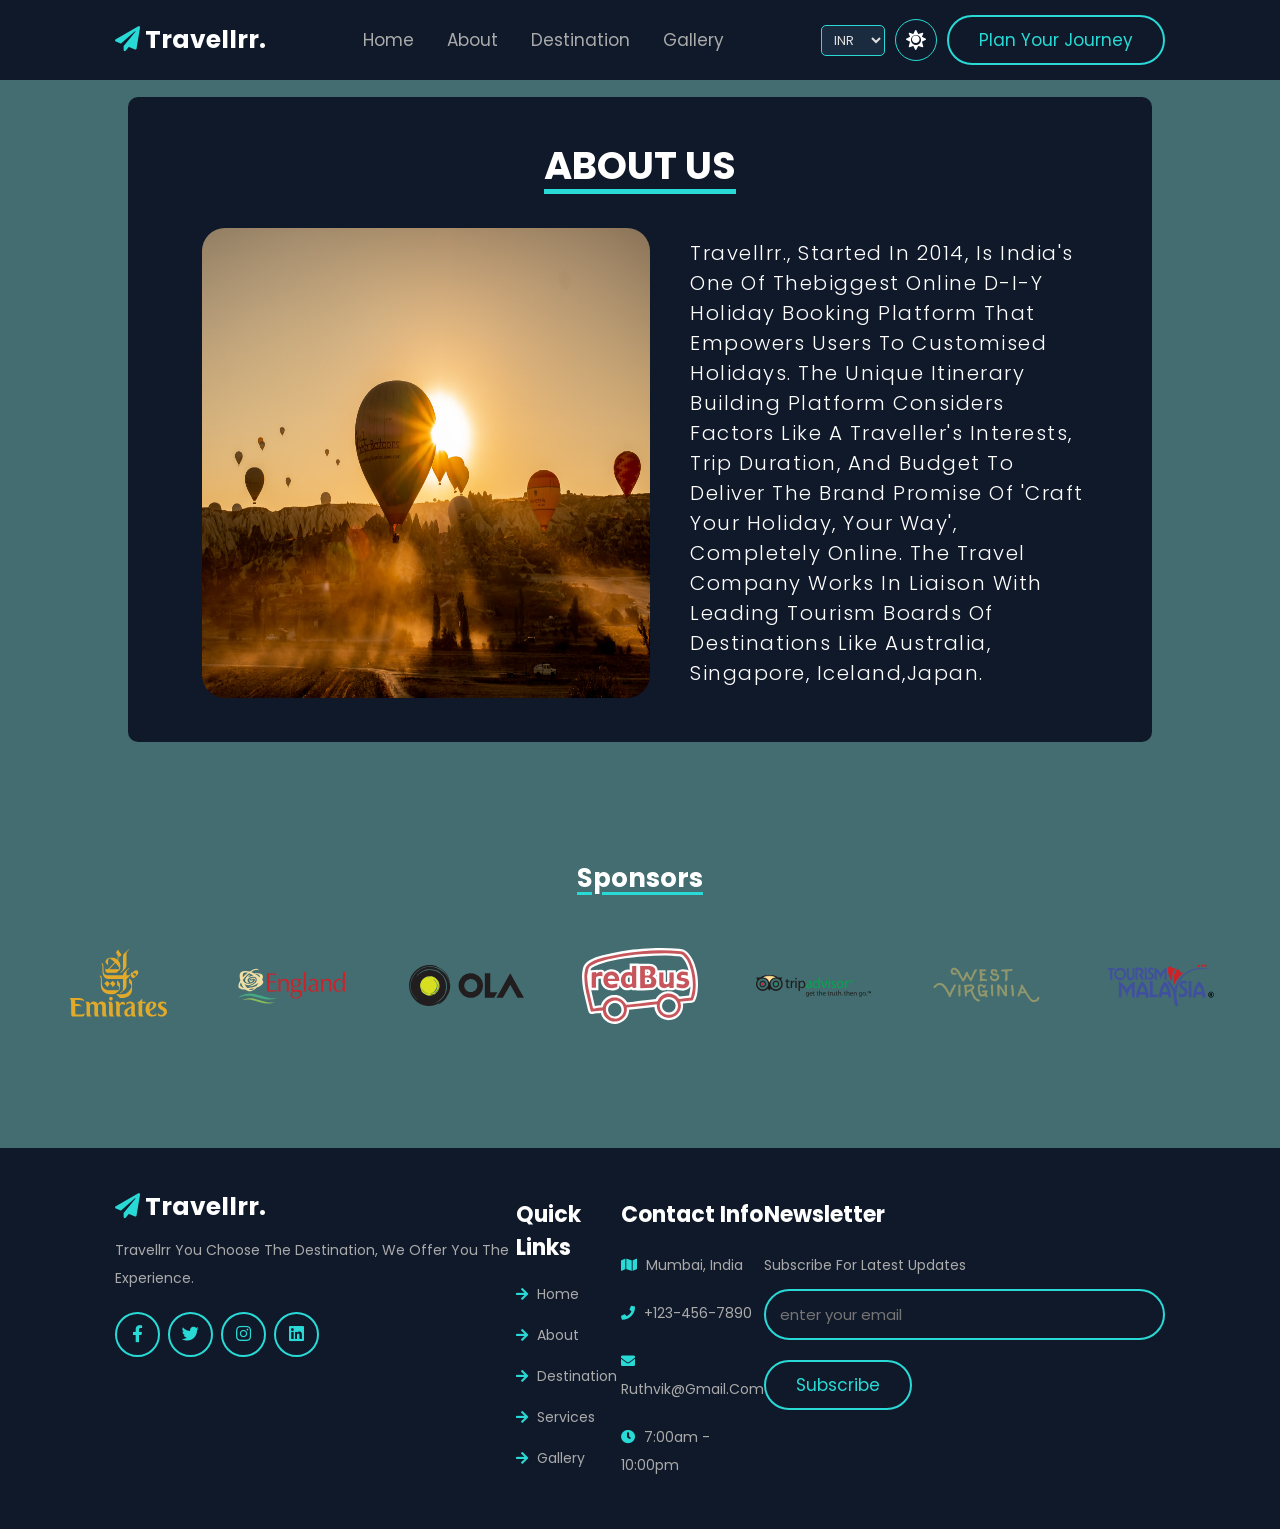
<file: aboutus.html>
<!DOCTYPE html>
<html lang="en">
    <head>
        <meta charset="UTF-8">
        <meta http-equiv="X-UA-Compatible" content="IE=edge">
        <meta name="viewport" content="width=device-width, initial-scale=1.0">
        <script src="js/theme.js"></script>
        <title>About Us.</title>
    
        <!-- font awesome cdn link  -->
        <link rel="stylesheet" href="https://cdnjs.cloudflare.com/ajax/libs/font-awesome/5.15.4/css/all.min.css">
    
        <!-- custom css file link  -->
        <link rel="stylesheet" href="css/about.css">
    
        <!-- custom js file link  -->
        <script src="js/script.js" defer></script>
        <script src="js/currency.js" defer></script>
    
    </head>
    <body >
        <header class="header">

            <div id="menu-btn" class="fas fa-bars"></div>
        
            <a href="index.html" class="logo zoominleft"> <i class="fas fa-paper-plane"></i>Travellrr. </a>
        
            <nav class="navbar">
                <a class="zoominleft" href="index.html">Home</a>
                <a class="zoominleft" href="#">about</a>
                <a class="zoominleft" href="tours.html">destination</a>
                <a class="zoominleft" href="index.html#gallery">gallery</a>
            </nav>
        
            <div class="header-actions">
                <div class="header-currency-wrap">
                    <label for="header-currency" class="visually-hidden">Currency</label>
                    <select id="header-currency" aria-label="Select currency" title="Currency">
                        <option value="INR">INR</option>
                        <option value="USD">USD</option>
                        <option value="EUR">EUR</option>
                        <option value="GBP">GBP</option>
                        <option value="AED">AED</option>
                        <option value="JPY">JPY</option>
                    </select>
                </div>
                <button type="button" id="theme-toggle" class="theme-toggle" aria-pressed="false" title="Switch theme" aria-label="Switch theme"><i class="fas fa-sun" aria-hidden="true"></i></button>
                <a href="login.html" class="btn zoom-in-left">Plan your journey</a>
            </div>
        
        </header>



        <div class = 'abt'>
            <h1 class = 'abt-head fade-in' >ABOUT US</h1>
            <div class="img-data fade-in">
                <img src="images/img-about.jpg" class="imgg" alt="fest">
                <p class="textbox fade-in">
                        Travellrr., started in 2014, is India's one of thebiggest online D-I-Y holiday booking platform that empowers
                        users to customised holidays. The unique itinerary building platform considers factors like a traveller's interests,
                        trip duration, and budget to deliver the brand promise of 'Craft Your Holiday, Your Way', completely online. The
                        travel company works in liaison with leading tourism boards of destinations like Australia, Singapore, Iceland,Japan.
                </p>
            </div>
        </div>

        <div class="sponsors">
            <h1 class="spon-head">Sponsors</h1>
            <div class="spon-icon">
                <a href="#"><img class="spons" src = "images/svg/emirates.svg" alt="sponsors"/></a>
                <a href="#"><img class="spons" src = "images/svg/english-tourism.svg" alt="sponsors"/></a>
                <a href="#"><img class="spons" src = "images/svg/ola-cabs.svg" alt="sponsors"/></a>
                <a href="#"><img class="spons" src = "images/svg/red bus.svg" alt="sponsors"/></a>
                <a href="#"><img class="spons" src = "images/svg/tripadvisor.svg" alt="sponsors"/></a>
                <a href="#"><img class="spons" src = "images/svg/west-virginia.svg" alt="sponsors"/></a>
                <a href="#"><img class="spons" src = "images/svg/tourism-malaysia.svg" alt="sponsors"/></a>
            </div>
        </div>

        <section class="footer">

            <div class="box-container">

                <div class="box">
                    <a href="#" class="logo"> <i class="fas fa-paper-plane"></i>travellrr. </a>
                    <p>Travellrr you choose the destination, we offer you the experience.</p>
                    <div class="share">
                        <a href="#" class="fab fa-facebook-f"></a>
                        <a href="#" class="fab fa-twitter"></a>
                        <a href="#" class="fab fa-instagram"></a>
                        <a href="#" class="fab fa-linkedin"></a>
                    </div>
                </div>

                <div class="box">
                    <h3>quick links</h3>
                    <a href="index.html" class="links"> <i class="fas fa-arrow-right"></i> home </a>
                    <a href="#" class="links"> <i class="fas fa-arrow-right"></i> about </a>
                    <a href="#destination" class="links"> <i class="fas fa-arrow-right"></i> destination </a>
                    <a href="#services" class="links"> <i class="fas fa-arrow-right"></i> services </a>
                    <a href="index.html#gallery" class="links"> <i class="fas fa-arrow-right"></i> gallery </a>
                </div>

                <div class="box">
                    <h3>contact info</h3>
                    <p> <i class="fas fa-map"></i> mumbai, india </p>
                    <p> <i class="fas fa-phone"></i> +123-456-7890 </p>
                    <p> <i class="fas fa-envelope"></i> ruthvik@gmail.com </p>
                    <p> <i class="fas fa-clock"></i> 7:00am - 10:00pm </p>
                </div>

                <div class="box">
                    <h3>newsletter</h3>
                    <p>subscribe for latest updates</p>
                    <form action="">
                        <input type="email" name="" placeholder="enter your email" class="email" id="">
                        <input type="submit" value="subscribe" class="btn">
                    </form>
                </div>

            </div>

        </section>
            
    </body>
</html>
</file>
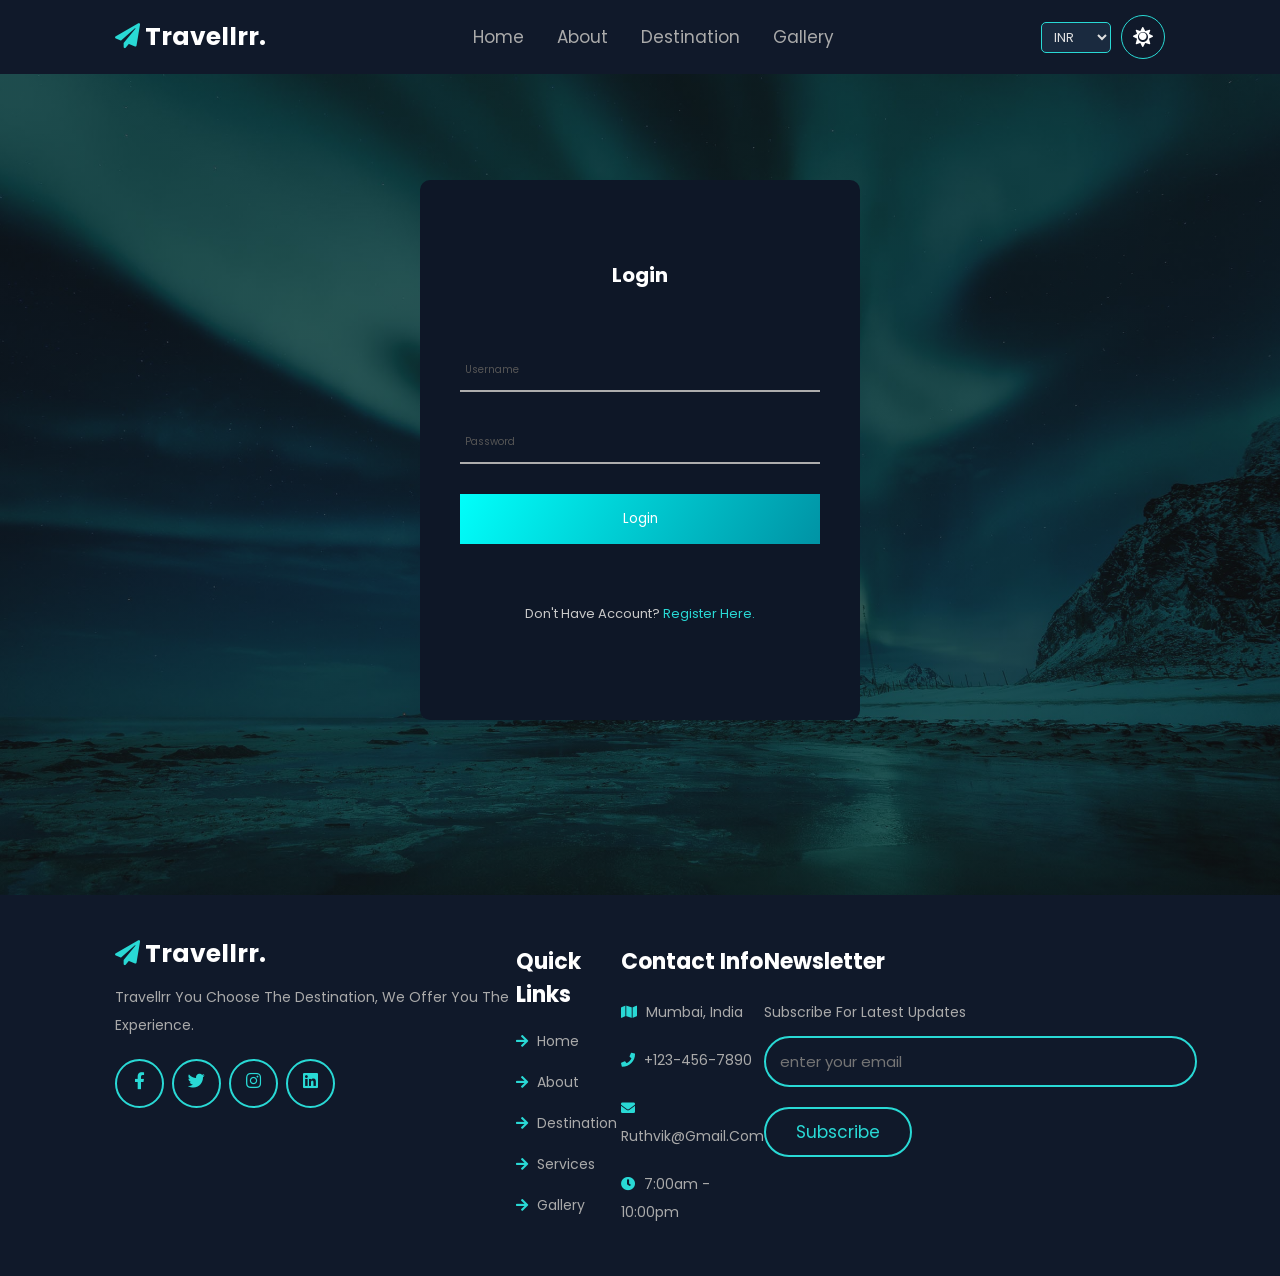
<file: login.html>
<!DOCTYPE html>
<html>

<head>
    <title>Login</title>    
    <meta charset="utf-8">
    <meta name="viewport" content="width=device-width,initial-scale=1">
    <script src="js/theme.js"></script>
    <link rel="stylesheet" href="css/login.css">
    <link rel="stylesheet" href="https://cdnjs.cloudflare.com/ajax/libs/font-awesome/5.15.4/css/all.min.css">
    <script src="https://cdnjs.cloudflare.com/ajax/libs/jquery/3.4.1/jquery.min.js" charset="utf-8"></script>
    <script src="js/login.js" defer></script>
    <script src="js/script.js" defer></script>
    <script src="js/currency.js" defer></script>

</head>

<body class="formbg">

    <header class="header">
        <div id="menu-btn" class="fas fa-bars"></div>
        <a href="index.html" class="logo zoominleft"> <i class="fas fa-paper-plane"></i>Travellrr. </a>
        <nav class="navbar">
            <a class="zoominleft" href="index.html">Home</a>
            <a class="zoominleft" href="aboutus.html">about</a>
            <a class="zoominleft" href="tours.html">destination</a>
            <a class="zoominleft" href="index.html#gallery">gallery</a>
        </nav>

        <div class="header-actions">
            <div class="header-currency-wrap">
                <label for="header-currency" class="visually-hidden">Currency</label>
                <select id="header-currency" aria-label="Select currency" title="Currency">
                    <option value="INR">INR</option>
                    <option value="USD">USD</option>
                    <option value="EUR">EUR</option>
                    <option value="GBP">GBP</option>
                    <option value="AED">AED</option>
                    <option value="JPY">JPY</option>
                </select>
            </div>
            <button type="button" id="theme-toggle" class="theme-toggle" aria-pressed="false" title="Switch theme" aria-label="Switch theme"><i class="fas fa-sun" aria-hidden="true"></i></button>
        </div>
    
    </header>

    <div class="login-home">
        <div class="bg-design"></div>

        <div id="formss">
            <form action="index.html" class="login-form" id="login-form">
                <h1>Login</h1>
        
                <div class="txtb">
                  <input type="text">
                  <span data-placeholder="Username"></span>
                </div>
        
                <div class="txtb">
                  <input type="password">
                  <span data-placeholder="Password"></span>
                </div>
        
                <input type="submit" class="logbtn" value="Login">
        
                <div class="bottom-text">
                  Don't have account? <a id="log-toggle" href="#">Register here.</a>
                </div>
        
              </form>
        </div>

        <div id="reg-formss">
            <form action="index.html" class="reg-form" id="reg-form">
                <h1>Register</h1>
        
                <div class="txtb">
                    <input type="text">
                    <span data-placeholder="Name"></span>
                  </div>

                <div class="txtb">
                  <input type="text">
                  <span data-placeholder="Username"></span>
                </div>
        
                <div class="txtb">
                  <input type="password">
                  <span data-placeholder="Password"></span>
                </div>
        
                <div class="txtb">
                    <input type="date">
                    <span data-placeholder="Date"></span>
                </div>

                <div class="txtb">
                    <input type="text">
                    <span data-placeholder="Mobile No."></span>
                </div>

                <input type="submit" class="logbtn" value="Register">
        
                <div class="bottom-text">
                  Already have an account? <a id="reg-toggle" href="#">Login.</a>
                </div>
        
              </form>
        </div>
    </div>

    <section class="footer">

        <div class="box-container">
    
            <div class="box" data-aos="fade-up" data-aos-delay="150">
                <a href="#" class="logo"> <i class="fas fa-paper-plane"></i>Travellrr. </a>
                <p>Travellrr you choose the destination, we offer you the experience.</p>
                <div class="share">
                    <a href="#" class="fab fa-facebook-f"></a>
                    <a href="#" class="fab fa-twitter"></a>
                    <a href="#" class="fab fa-instagram"></a>
                    <a href="#" class="fab fa-linkedin"></a>
                </div>
            </div>
    
            <div class="box" data-aos="fade-up" data-aos-delay="300">
                <h3>quick links</h3>
                <a href="#" class="links"> <i class="fas fa-arrow-right"></i> home </a>
                <a href="aboutus.html" class="links"> <i class="fas fa-arrow-right"></i> about </a>
                <a href="#destination" class="links"> <i class="fas fa-arrow-right"></i> destination </a>
                <a href="#services" class="links"> <i class="fas fa-arrow-right"></i> services </a>
                <a href="index.html#gallery" class="links"> <i class="fas fa-arrow-right"></i> gallery </a>
            </div>
    
            <div class="box" data-aos="fade-up" data-aos-delay="450">
                <h3>contact info</h3>
                <p> <i class="fas fa-map"></i> mumbai, india </p>
                <p> <i class="fas fa-phone"></i> +123-456-7890 </p>
                <p> <i class="fas fa-envelope"></i> ruthvik@gmail.com </p>
                <p> <i class="fas fa-clock"></i> 7:00am - 10:00pm </p>
            </div>
            <div class="box" data-aos="fade-up" data-aos-delay="600">
                <h3>newsletter</h3>
                <p>subscribe for latest updates</p>
                <form action="">
                    <input type="email" name="" placeholder="enter your email" class="email" id="">
                    <input type="submit" value="subscribe" class="btn">
                </form>
            </div>
        </div>
    
    
    </section>
    
    </body>
    
    </html>
</file>
<file: css/about.css>
@import url("style.css");

.abt {
    color: var(--color-text);
    background-color: var(--color-surface);
    margin: auto;
    margin-top: 9.7rem;
    width: 80%;
    border-radius: 1rem;
    padding: 2rem 5rem;
}

.abt-head {
    text-align: center;
    font-size: 3vw;
    font-weight: bolder;
    padding: 2rem 0 1rem;
    text-decoration: solid underline var(--color-accent) 5px;
    text-underline-offset: 10px;
}

.imgg {
    width: 35vw;
    border-radius: 2.3rem;
    margin: 1rem;
}

.img-data {
    display: flex;
    justify-content: space-around;
    margin: 1.4rem;
}

.textbox {
    font-size: 2rem;
    padding: 2rem 0rem  2rem 3rem; 
    letter-spacing: 1.5px;
    line-height: 3rem;
    font-weight: 300;
}

.sponsors {
    color: var(--color-text);
    margin: auto;
    margin-top: 9.7rem;
    width: 95%;
}

.spon-head {
    text-align: center;
    font-size: 2vw;
    font-weight: bolder;
    padding: 2rem 0 3rem;
    text-decoration: solid underline var(--color-accent) 3px;
    text-underline-offset: 5px;
}

.spon-icon {
    display: flex;
    justify-content: space-around;
    align-items: center;
}

.spons{
    width: 9vw;
}


.footer {
    margin-top: 100px;
    background-color: var(--color-surface);
}

@media (max-width: 768px) {
    .img-data {
        flex-direction: column;
        align-items: center;
    }
}
</file>
<file: css/login.css>
@import url(style.css);

*{
    margin: 0;
    padding: 0;
    box-sizing: content-box;
}
  
body{
    min-height: 100vh;
}

.bg-design {
    width: 100%;
    height: 95vh;
    background: linear-gradient(rgba(17, 17, 17, 0.7), rgba(17, 17, 17, 0.7)), url(../images/home-bg.jpg) no-repeat;
    background-size: cover;
    background-position: center;
}

.login-home {
    margin-top: 4rem;
    display: flex;
}

.login-form{
    width: 360px;
    background: var(--color-login-form-bg);
    height: 380px;
    padding: 80px 40px;
    border-radius: 10px;
    position: absolute;
    left: 50%;
    top: 50%;
    transform: translate(-50%,-50%);
  }
  
  .login-form h1{
    text-align: center;
    margin-bottom: 60px;
    color: #fff;
  }
  
  .txtb{
    border-bottom: 2px solid #adadad;
    position: relative;
    margin: 30px 0;
  }
  
  .txtb input{
    font-size: 15px;
    color: rgb(228, 228, 228);
    border: none;
    width: 100%;
    outline: none;
    background: none;
    padding: 0 5px;
    height: 40px;
  }

  .txtb span::before{
    content: attr(data-placeholder);
    position: absolute;
    top: 50%;
    left: 5px;
    color: #555;
    transform: translateY(-50%);
    z-index: -1;
    transition: .5s;
  }
  
  .txtb span::after{
    content: '';
    position: absolute;
    width: 00%;
    height: 2px;
    background: linear-gradient(120deg, #00fffb,#0097a8,#005157);
    transition: .5s;
  }
  
  .focus + span::before{
    top: -5px;
  }
  .focus + span::after{
    width: 100%;
  }
  
  .logbtn{
    display: block;
    width: 100%;
    height: 50px;
    border: none;
    background: linear-gradient(120deg, #00fffb,#0097a8,#003957);
    background-size: 200%;
    color: #fff;
    outline: none;
    cursor: pointer;
    transition: .5s;
  }
  
  .logbtn:hover{
    background-position: right;
  }
  
  .bottom-text{
    margin-top: 60px;
    text-align: center;
    font-size: 13px;
    color: rgb(200, 200, 200);
  }

  .bottom-text a {
      color: var(--color-accent);
  }

#reg-formss {
    display: none;
}

.reg-form{
    width: 360px;
    background: var(--color-surface);
    height: 530px;
    padding: 70px 40px;
    border-radius: 10px;
    position: absolute;
    left: 50%;
    top: 50%;
    transform: translate(-50%,-50%);
  }
  
.reg-form h1{
    text-align: center;
    margin-bottom: 60px;
    color: #fff;
}
</file>
